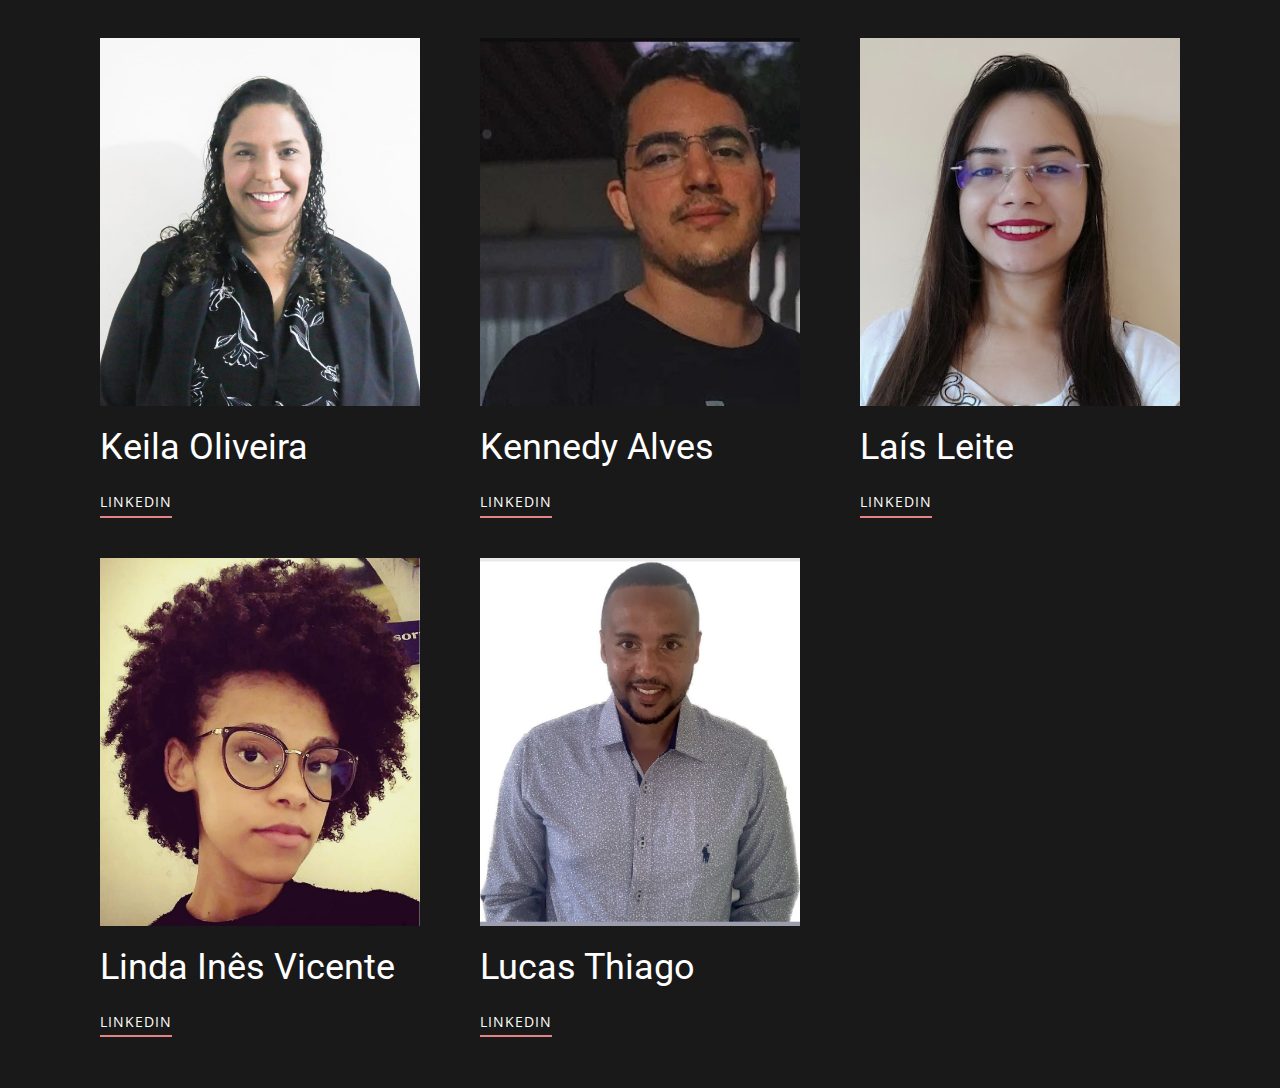
<file: index.html>
<!DOCTYPE html>
<html style="font-size: 16px;" lang="pt"><head>
    <meta name="viewport" content="width=device-width, initial-scale=1.0">
    <meta charset="utf-8">
    <meta name="keywords" content="INTUITIVE">
    <meta name="description" content="">
    <title>Página 1</title>
    <link rel="stylesheet" href="nicepage.css" media="screen">
<link rel="stylesheet" href="Página-1.css" media="screen">
    <script class="u-script" type="text/javascript" src="jquery-1.9.1.min.js" defer=""></script>
    <script class="u-script" type="text/javascript" src="nicepage.js" defer=""></script>
    <meta name="generator" content="Nicepage 5.16.3, nicepage.com">
    <link id="u-theme-google-font" rel="stylesheet" href="https://fonts.googleapis.com/css?family=Roboto:100,100i,300,300i,400,400i,500,500i,700,700i,900,900i|Open+Sans:300,300i,400,400i,500,500i,600,600i,700,700i,800,800i">
    
    
    
    <script type="application/ld+json">{
		"@context": "http://schema.org",
		"@type": "Organization",
		"name": "",
		"url": "/"
}</script>
    <meta name="theme-color" content="#478ac9">
    <meta property="og:title" content="Página 1">
    <meta property="og:type" content="website">
    <link rel="canonical" href="/">
  <meta data-intl-tel-input-cdn-path="intlTelInput/"></head>
  <body data-home-page="https://website5697671.nicepage.io/Página-1.html?version=fdb553ad-7e40-4c62-a646-feccee33bf6f" data-home-page-title="Página 1" class="u-body u-gradient u-xl-mode" data-lang="pt" style="
      background: #191919;">
    <section class="u-clearfix u-section-1" id="sec-a50f">
      <div class="u-clearfix u-sheet u-sheet-1">
        <div class="u-expanded-width u-list u-list-1">
          <div class="u-repeater u-repeater-1">
            <div class="u-container-style u-file-link u-list-item u-repeater-item">
              <div class="u-container-layout u-similar-container u-valign-bottom u-container-layout-1">
                <img alt="" class="u-hover-feature u-image u-image-default u-image-1" data-image-width="1280" data-image-height="1280" src="images/WhatsAppImage2023-08-26at12.16.55.jpeg" data-href="files/CURRICULO-Keila-Oliveira8.pdf" data-target="_blank">
                <h3 class="u-text u-text-default u-text-white u-text-1">Keila Oliveira</h3>
                <a href="https://www.linkedin.com/in/keilaoliveiradev/" class="u-border-2 u-border-hover-palette-2-base u-border-palette-2-light-1 u-btn u-button-style u-none u-text-body-alt-color u-btn-1" target="_blank">Linkedin<br>
                </a>
              </div>
            </div>
            <div class="u-container-style u-file-link u-list-item u-repeater-item">
              <div class="u-container-layout u-similar-container u-valign-bottom u-container-layout-2">
                <img alt="" class="u-hover-feature u-image u-image-default u-image-3" data-image-width="461" data-image-height="395" src="images/6ec76964-c08d-4be7-b0c4-5837f5075770.jpeg" data-href="files/Currículo - kennedy.pdf" data-target="_blank">
                <h3 class="u-text u-text-default u-text-white u-text-3">Kennedy Alves</h3>
                <a href="https://www.linkedin.com/in/kennedyalvess" class="u-border-2 u-border-hover-palette-2-base u-border-palette-2-light-1 u-btn u-button-style u-none u-text-body-alt-color u-btn-3" target="_blank"> Linkedin</a>
              </div>
            </div>
            <div class="u-container-style u-file-link u-list-item u-repeater-item">
              <div class="u-container-layout u-similar-container u-valign-bottom u-container-layout-3">
                <img alt="" class="u-hover-feature u-image u-image-default u-image-3" data-image-width="461" data-image-height="395" src="images/d106ebda-da96-4eef-976a-6ed826b6e904.jpeg" data-href="files/CurrculoprofissionaldeT.I1.pdf" data-target="_blank">
                <h3 class="u-text u-text-default u-text-white u-text-3">Laís Leite</h3>
                <a href="https://www.linkedin.com/in/la%C3%ADs-vieira-6a6593161/" class="u-border-2 u-border-hover-palette-2-base u-border-palette-2-light-1 u-btn u-button-style u-none u-text-body-alt-color u-btn-3" target="_blank"> Linkedin</a>
              </div>
            </div>
            <div class="u-container-style u-file-link u-list-item u-repeater-item">
              <div class="u-container-layout u-similar-container u-valign-bottom u-container-layout-4">
                <img alt="" class="u-hover-feature u-image u-image-default u-image-2" data-image-width="1080" data-image-height="1345" src="images/Screenshot_20191130-210050.jpeg" data-href="files/CV-LINDA.SANTOS.pdf" data-target="_blank">
                <h3 class="u-text u-text-default u-text-white u-text-2">Linda Inês Vicente</h3>
                <a href="https://www.linkedin.com/in/lindainesvicente/" class="u-border-2 u-border-hover-palette-2-base u-border-palette-2-light-1 u-btn u-button-style u-none u-text-body-alt-color u-btn-2" target="_blank"> Linkedin</a>
              </div>
            </div>
            <div class="u-container-style u-file-link u-list-item u-repeater-item">
              <div class="u-container-layout u-similar-container u-valign-bottom u-container-layout-5">
                <img alt="" class="u-hover-feature u-image u-image-default u-image-3" data-image-width="461" data-image-height="395" src="images/35665ed2-38d0-4a52-88b6-193b20e7f8f4.jpeg" data-href="files/Curriculum Lucas  (1).pdf" data-target="_blank">
                <h3 class="u-text u-text-default u-text-white u-text-3">Lucas Thiago</h3>
                <a href="https://www.linkedin.com/in/lucas-tiago/" class="u-border-2 u-border-hover-palette-2-base u-border-palette-2-light-1 u-btn u-button-style u-none u-text-body-alt-color u-btn-3" target="_blank"> Linkedin</a>
              </div>
            </div>
            
          </div>
        </div>
      </div>
      
      
      
      
      
      
    </section>
    
    
    
    
    <!-- <section class="u-backlink u-clearfix u-grey-80">
      <a class="u-link" href="https://nicepage.com/website-templates" target="_blank">
        <span>Website Templates</span>
      </a>
      <p class="u-text">
        <span>created with</span>
      </p>
      <a class="u-link" href="" target="_blank">
        <span>Website Builder Software</span>
      </a>. 
    </section> -->
  
</body></html>
</file>
